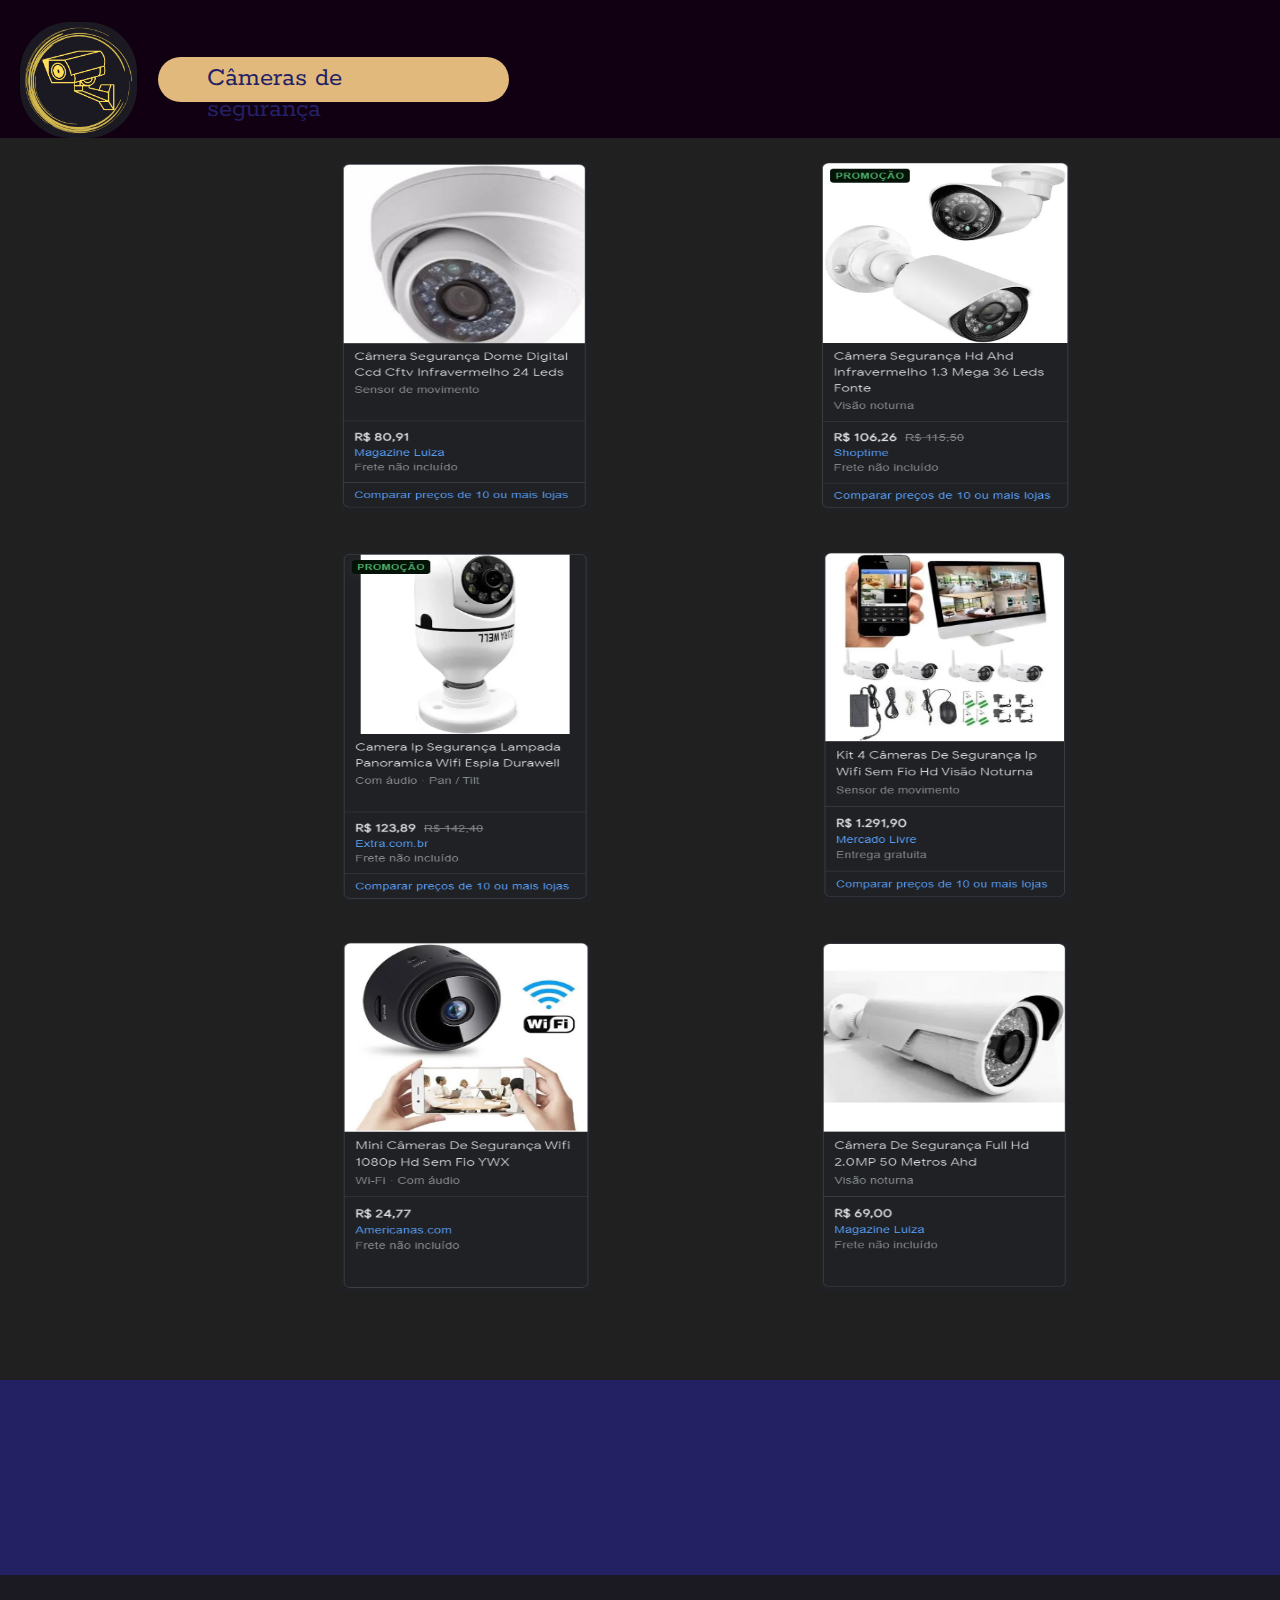
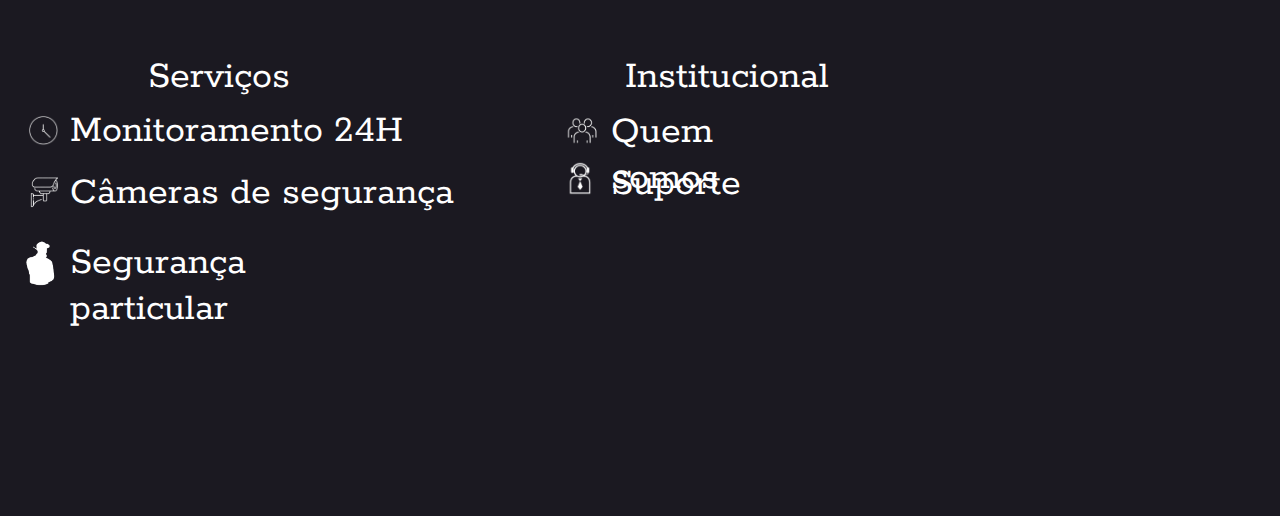
<file: trabalho HPS/Site HPS/cameras.html>
<html id="html1">

<head>
  <link rel="stylesheet" href="cameras.css">
  <link href="https://fonts.googleapis.com/css?family=Rokkitt&display=swap" rel="stylesheet">
</head>

<body>
  <div class=e1_2>
    <div class="cabecario"></div>
    <div class="fundoblack"></div>
    <div class="amarelo"></div><span class="e1_7">Câmeras de segurança</span>
    <div class="e1_8"></div>
    <div class="e1_10"></div>
    <span class="e1_13"><a href="index.html">Voltar</a></span>
    <div class="quadradoblack"></div><span class="Serviços">Serviços</span><span class="Institucional">Institucional</span>
    <div class="quadradoblack2"></div><span class="e1_21">Fale com a gente !</span>SERVIÇO PRATA</span><span class="e1_25">Nossos contatos:</span>
    <div class="e1_26"></div><span class="e1_27">(32) 99377-9147</span>
    <a href="https://www.linkedin.com/in/shp-seguran%C3%A7a-400240246/"><div class="linkedin"></div></a>
    <a href="https://www.instagram.com/hps_ofc/"><div class="insta"></div></a>
    <a href="https://www.facebook.com/profile.php?id=100083362677034"><div class="Face"></div></a>
    <div><span class="Monitoramento"><a href="Monitoramento.html">Monitoramento 24H</a></span>
    <span class="Quem_somos"><a href="Institucional.html">Quem somos</span></a>
    <span class="suporte"><a href="Suporte.html">Suporte</span></a>
    <span class="particular"><a href="seguranca_particular.html">Segurança particular</a></span>
    <span class="Cameras"><a href="cameras.html">Câmeras de segurança</a></span>
    <div class="img1"></div>
    <div class="img2"></div>
    <div class="img3"></div>
    <div class="img4"></div>
    <div class="img5"></div>
    <div class="e1_41"></div>
    <div class="e1_42"></div>
    <div class="e1_43"></div>
  </div>
  <div class="grid-container">
    <div class="grid-item"><img src="venda1.PNG"class="imagemcamera"></div>
    <div class="grid-item"><img src="venda2.PNG"class="imagemcamera"></div>
    <div class="grid-item"><img src="venda3.PNG"class="imagemcamera"></div>  
    <div class="grid-item"><img src="venda4.PNG"class="imagemcamera"></div>
    <div class="grid-item"><img src="venda5.PNG"class="imagemcamera"></div>
    <div class="grid-item"><img src="venda6.PNG"class="imagemcamera"></div>  
    <div class="grid-item"><img src="venda7.PNG"class="imagemcamera"></div>
    <div class="grid-item"><img src="venda8.PNG"class="imagemcamera"></div>
    <div class="grid-item"><img src="venda9.PNG"class="imagemcamera"></div>  
  </div>
</body>
</div>

</html>
</file>
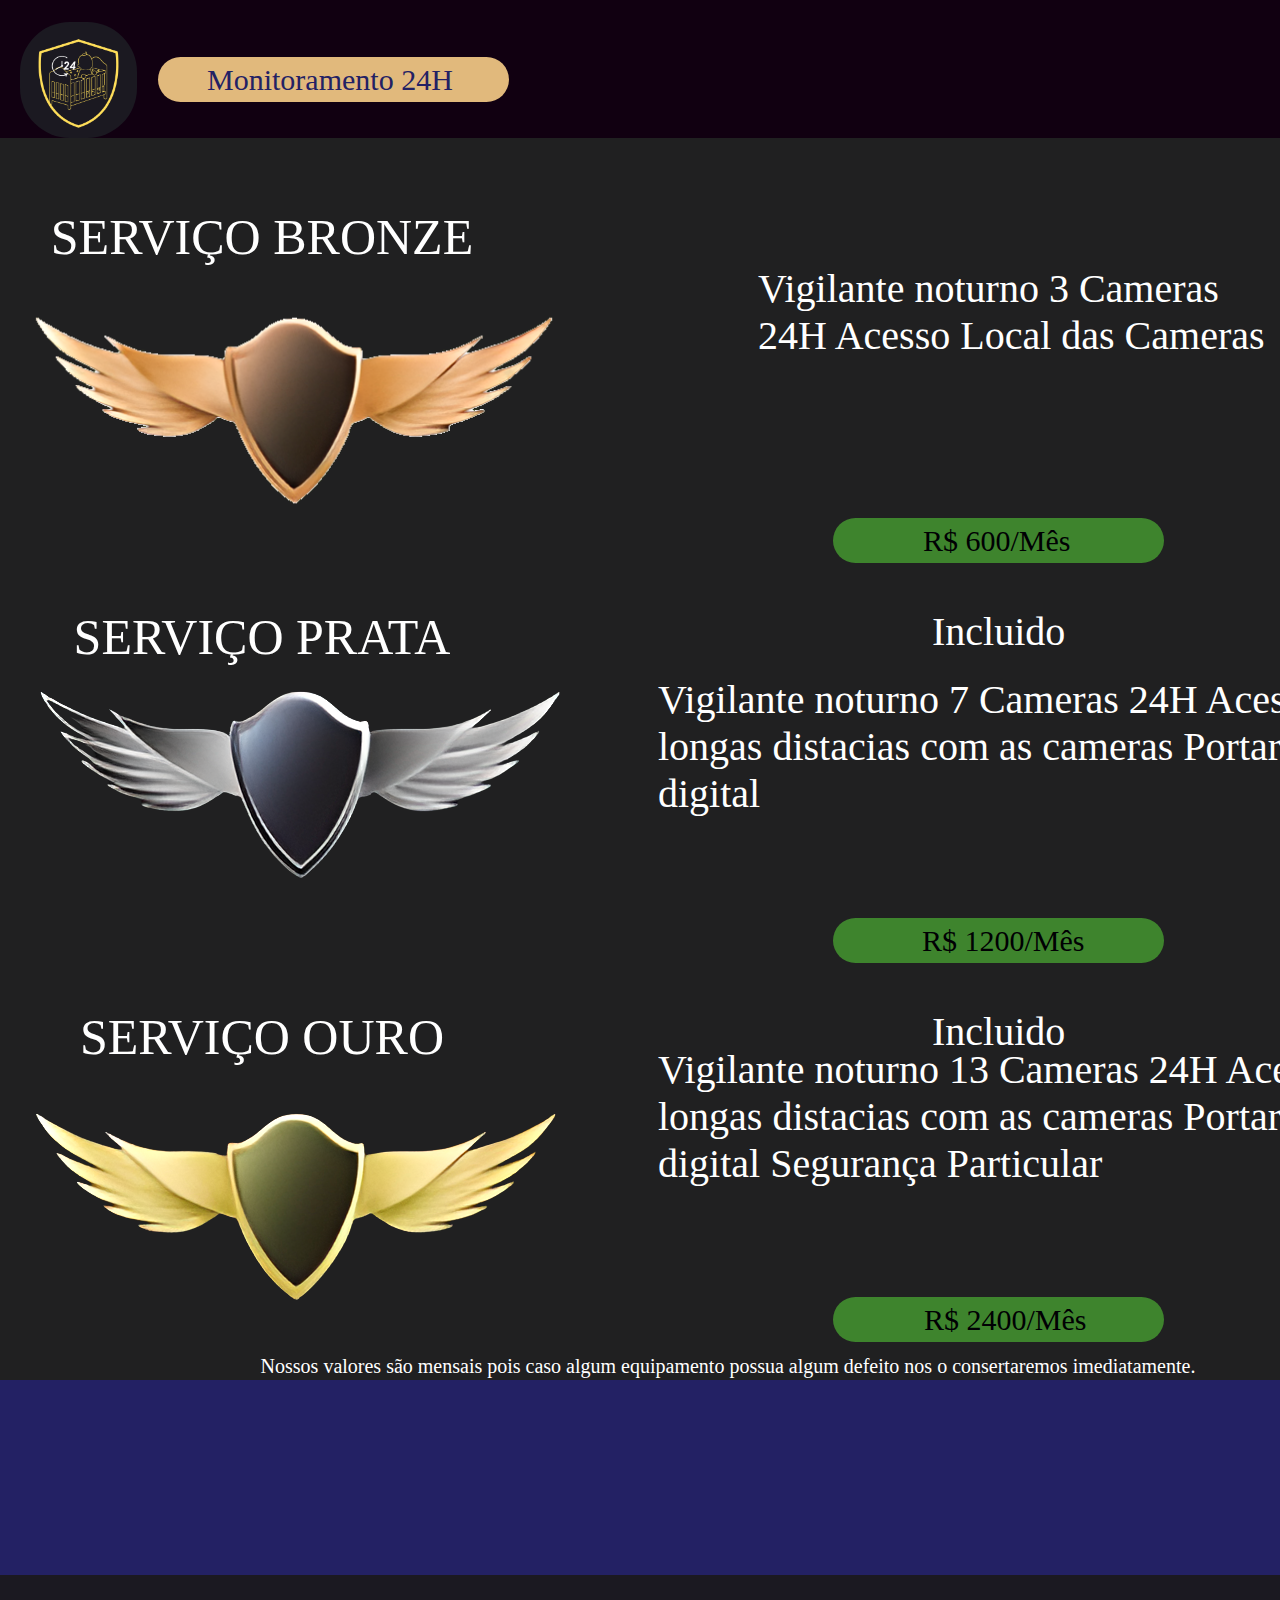
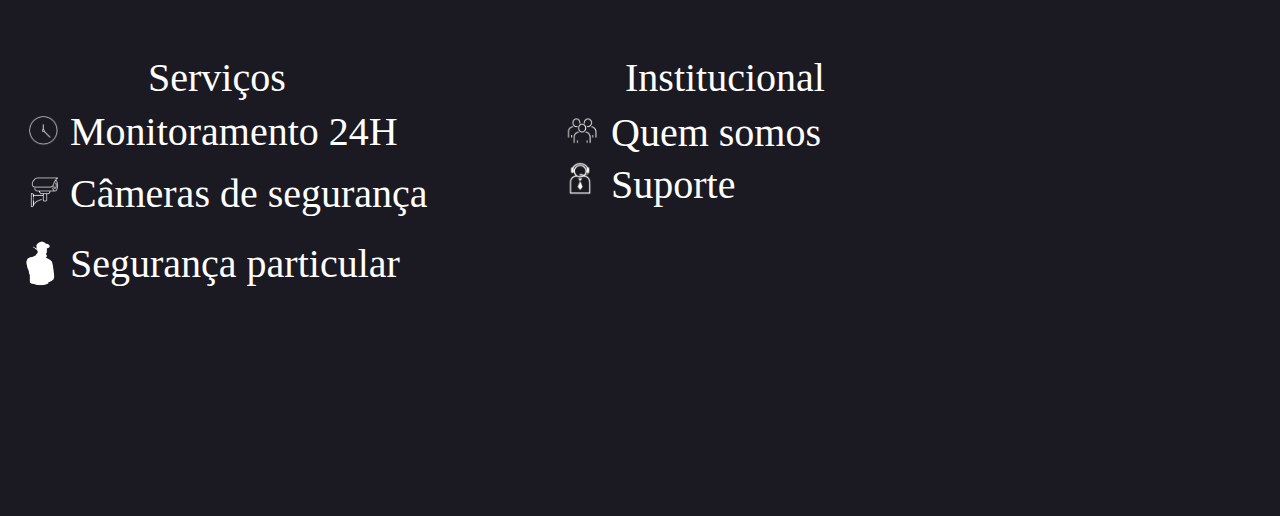
<file: trabalho HPS/Site HPS/Monitoramento.html>
<html id="html1">

<head>
  <link rel="stylesheet" href="monitoramento.css">
  <link rel="icon" type="image/x-icon"href="file:///H:/Front.End/Segunda_etapa/Site%20HPS/Logo_com_escrita.png">
</head>

<body>
  <div class=e1_2>
    <div class="cabecario"></div>
    <div class="fundoblack"></div><span class="e1_5">Vigilante noturno
      13 Cameras 24H
      Acesso a longas distacias com as cameras
      Portaria digital
      Segurança Particular</span>
    <div class="amarelo"></div><span class="e1_7">Monitoramento 24H
    </span>
    <div class="e1_8"></div>
    <div class="e1_10"></div>
    <div class="e1_11"></div>
    <div class="e1_12"></div><span class="e1_13"><a href="index.html">Voltar</a></span><span class="e1_14">R$ 600/Mês</span><span
      class="e1_15">R$ 1200/Mês</span><span class="e1_16">R$ 2400/Mês</span>
    <div class="quadradoblack"></div><span class="e1_18">Serviços</span><span class="Institucional">Institucional</span>
    <div class="quadradoblack2"></div><span class="e1_21">Fale com a gente !</span><span class="e1_22">SERVIÇO OURO</span><span
      class="e1_23">SERVIÇO PRATA</span><span class="e1_24">SERVIÇO BRONZE</span><span class="e1_25">Nossos
      contatos:</span>
    <div class="e1_26"></div><span class="e1_27">(32) 99377-9147
    </span>
  
    <a href="https://www.linkedin.com/in/shp-seguran%C3%A7a-400240246/"><div class="linkedin"></div></a>
    <a href="https://www.instagram.com/hps_ofc/"><div class="insta"></div></a>
    <a href="https://www.facebook.com/profile.php?id=100083362677034"><div class="Face"></div><div></a>
    <span class="Monitoramento"><a href="Monitoramento.html">Monitoramento 24H</a></span>
    <span class="Quem_somos"><a href="institucional.html">Quem somos</a></span>
    <span class="suporte"><a href="Suporte.html">Suporte</a></span>
    <span class="particular"><a href="seguranca_particular.html">Segurança particular</a></span>
    <span class="Cameras"><a href="cameras.html">Câmeras de segurança</a></span>
    
    <div class="img1"></div>
    <div class="img2"></div>
    <div class="img3"></div>
    <div class="img4"></div>
    <div class="img5"></div>
    <div class="e1_41"></div>
    <div class="e1_42"></div>
    <div class="e1_43"></div><span class="e1_45">Incluido</span><span class="e1_46">Incluido</span>
    <div class="prata"></div>
    <div class="ouro"></div>
    <div class="bronze"></div><span class="e1_50">Vigilante noturno
      7 Cameras 24H
      Acesso a longas distacias com as cameras
      Portaria digital</span><span class="e1_51">Vigilante noturno
      3 Cameras 24H
      Acesso Local das Cameras</span><span class="e1_52">Nossos valores são mensais pois caso algum equipamento possua
      algum defeito nos o consertaremos imediatamente.</span>
  </div>
</body>
</div>
</html>
</file>
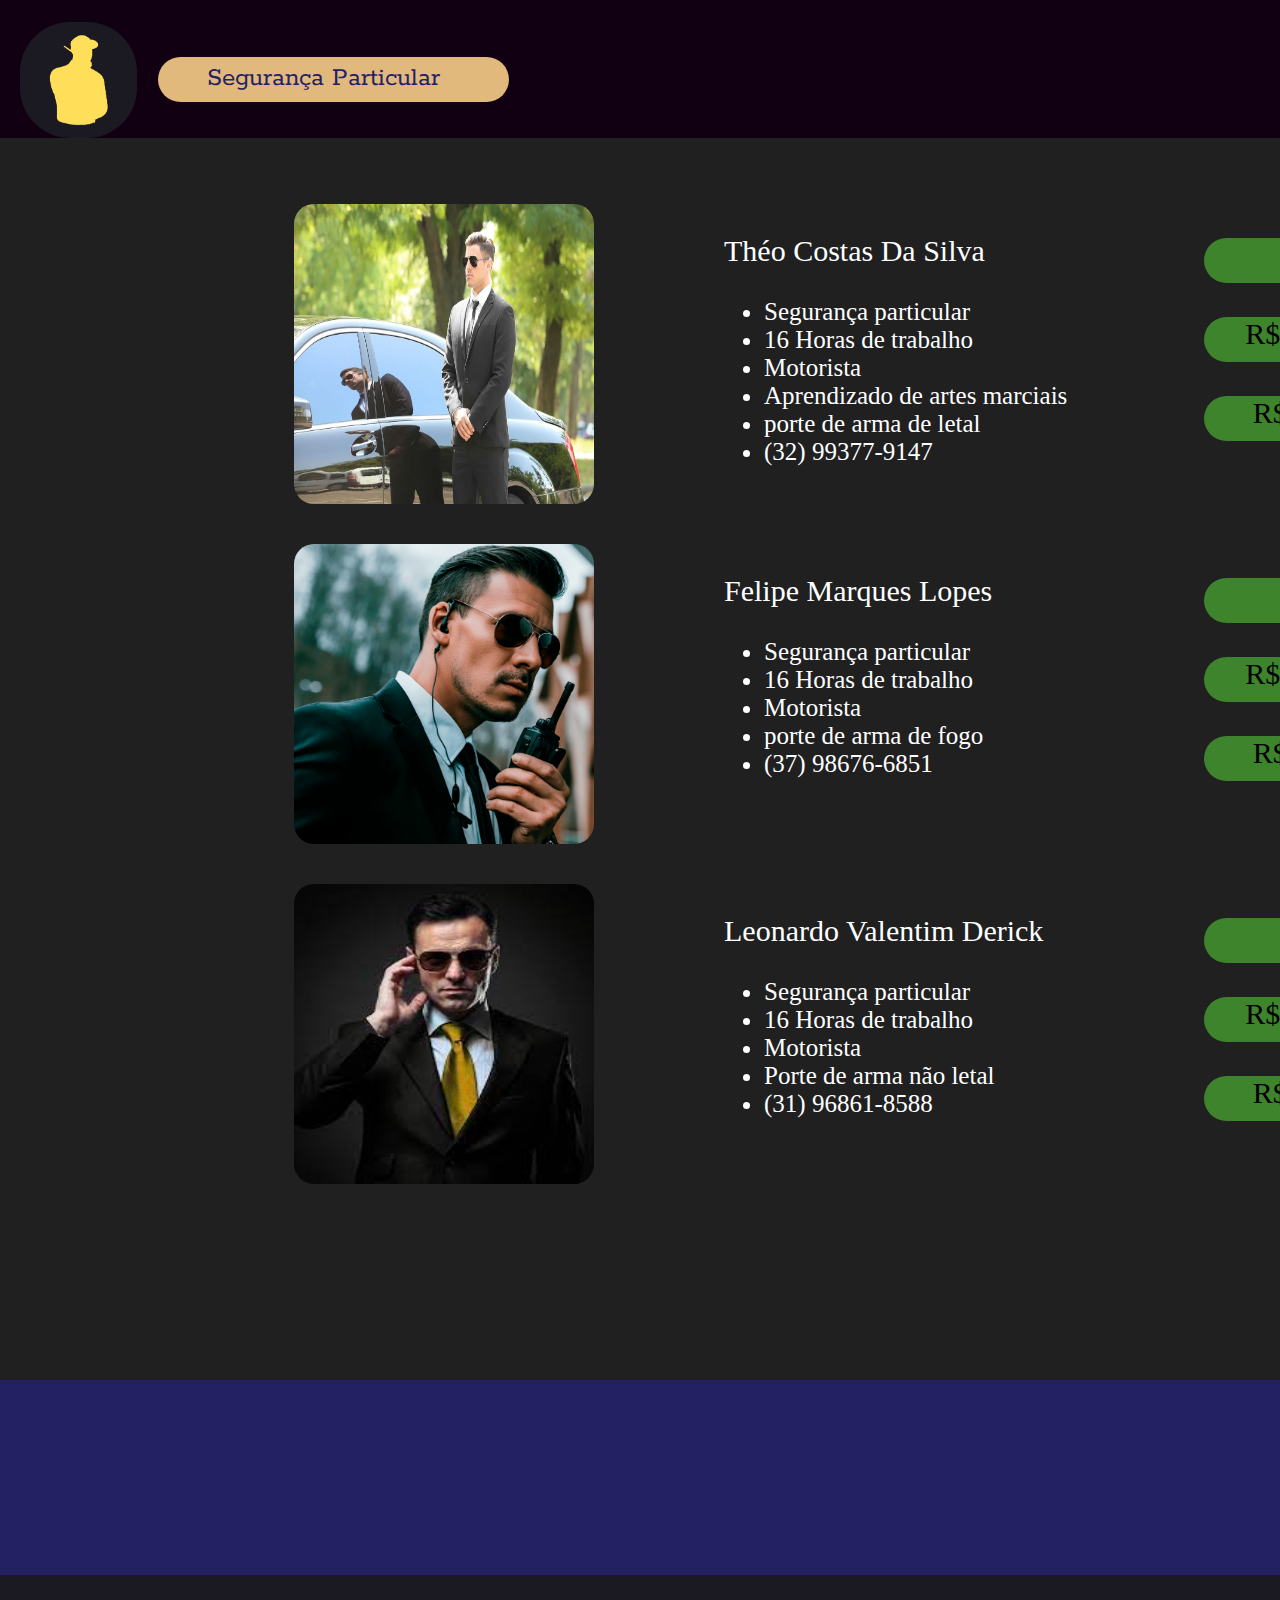
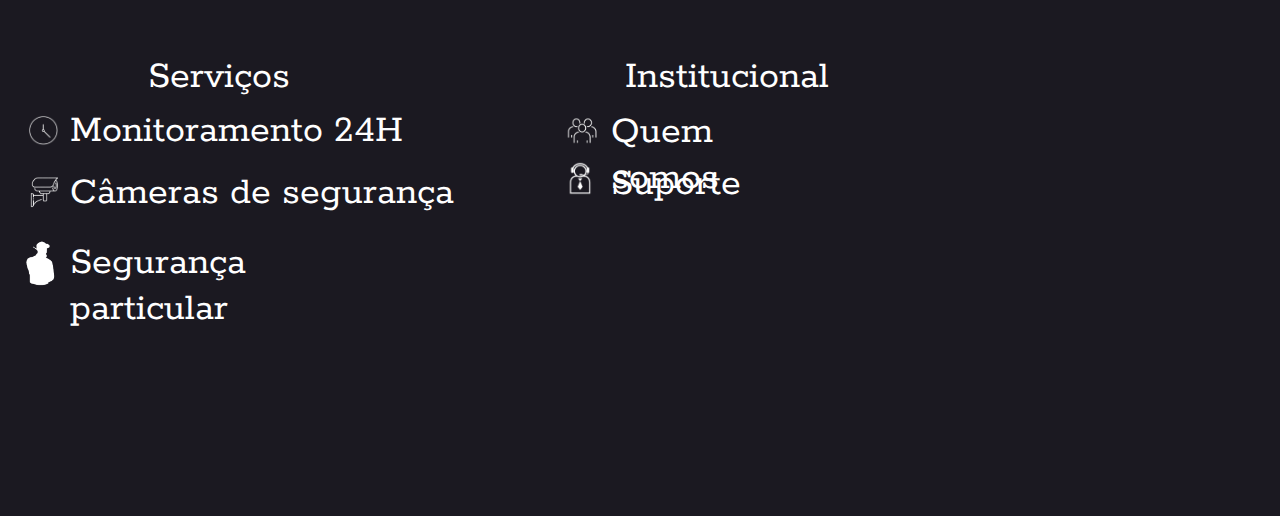
<file: trabalho HPS/Site HPS/seguranca_particular.html>
<html id="html1">

<head>
  <link rel="stylesheet" href="seguranca_particular.css">
  <link href="https://fonts.googleapis.com/css?family=Rokkitt&display=swap" rel="stylesheet">
</head>

<body>
  <div class=e1_2>
    <div class="cabecario"></div>
    <div class="fundoblack"></div>
    <div class="amarelo"></div><span class="e1_7">Segurança Particular</span>
    <div class="e1_8"></div>
    <div class="e1_10"></div>
    <span class="e1_13"><a href="index.html">Voltar</a></span>
    <div class="quadradoblack"></div><span class="Serviços">Serviços</span><span class="Institucional">Institucional</span>
    <div class="quadradoblack2"></div><span class="e1_21">Fale com a gente !</span>SERVIÇO PRATA</span><span class="e1_25">Nossos contatos:</span>
    <div class="e1_26"></div><span class="e1_27">(32) 99377-9147</span>
    <a href="https://www.linkedin.com/in/shp-seguran%C3%A7a-400240246/"><div class="linkedin"></div></a>
    <a href="https://www.instagram.com/hps_ofc/"><div class="insta"></div></a>
    <a href="https://www.facebook.com/profile.php?id=100083362677034"><div class="Face"></div></a>
  
  <div>
    <span class="Monitoramento"><a href="Monitoramento.html">Monitoramento 24H</a></span>
    <span class="Quem_somos"><a href="Institucional.html">Quem somos</span></a>
    <span class="suporte"><a href="Suporte.html">Suporte</span></a>
    <span class="particular"><a href="seguranca_particular.html">Segurança particular</a></span>
    <span class="Cameras"><a href="cameras.html">Câmeras de segurança</a></span>
    <div class="img1"></div>
    <div class="img2"></div>
    <div class="img3"></div>
    <div class="img4"></div>
    <div class="img5"></div>
    <div class="e1_41"></div>
    <div class="e1_42"></div>
    <div class="e1_43"></div>
  </div>
  <div class="grid-container">
    <div class="grid-item"><img src="Théo.png"class="imagemimagememregado"></div>
    
    <div class="grid-item">
      <span class="texto">
        <p>
            Théo Costas Da Silva<br> 
          <ul>
          <li>Segurança particular<br></li>
          <li>16 Horas de trabalho<br></li> 
          <li>Motorista <br></li> 
          <li>Aprendizado de artes marciais<br></li> 
          <li>porte de arma de letal<br></li> 
          <li>(32) 99377-9147<br></li>     
        </ul>      
        </p> 
      </span>
      </div>
    <div class="grid-item"><br><div class="comprar"> R$220/Dia</div><br><div class="comprar"> R$1600/Semanal</div><br><div class="comprar"> R$6200/Mensal</div></div> 

    <div class="grid-item"><img src="Felipe.png"class="imagemimagememregado"></div>
    <div class="grid-item"><span class="texto">
      <p>
        Felipe Marques Lopes<br> 
        <ul>
        <li>Segurança particular<br></li>
        <li>16 Horas de trabalho<br></li>
        <li>Motorista<br></li>
        <li>porte de arma de fogo<br></li>
        <li>(37) 98676-6851<br></li>
        </ul>
      </p>
    </span></div>
    <div class="grid-item"><br><div class="comprar"> R$220/Dia</div><br><div class="comprar"> R$1600/Semanal</div><br><div class="comprar"> R$6200/Mensal</div></div>  
    <div class="grid-item"><img src="Leonardo.png"class="imagemimagememregado"></div>
    <div class="grid-item"><span class="texto">
      <p>
        Leonardo Valentim Derick <br> 
        <ul>
      <li>Segurança particular<br></li> 
      <li>16 Horas de trabalho<br></li> 
      <li>Motorista<br></li>
      <li>Porte de arma não letal<br></li> 
      <li>(31) 96861-8588<br></li>
       </ul> 
      </p>
    </span>
      </div>
    <div class="grid-item"><br><div class="comprar"> R$220/Dia</div><br><div class="comprar"> R$1600/Semanal</div><br><div class="comprar"> R$6200/Mensal</div></div>  
  </div>
</body>
</div>

</html>
</file>
<file: trabalho HPS/Site HPS/cameras.css>
html {
	background-color: rgba(35.00000171363354, 33.00000183284283, 100.00000163912773, 1);
}
.e1_2 {
	background-color: rgba(35.00000171363354, 33.00000183284283, 100.00000163912773, 1);
	width: 1440px;
	height: 2108px;
	position: absolute;
}
.cabecario {
	background-color: #110011;
	width: 132.2%;
	height: 143px;
	position: absolute;
	left: -10px;
	top: -10px;
}
.fundoblack {
	background-color: #202021;
	width: 133%;
	height: 1242px;
	position: absolute;
	left: -22px;
	top: 130px;
}
.amarelo {
	background-color: rgba(225.21680295467377, 184.59438353776932, 123.66075441241264, 1);
	width: 351px;
	height: 45px;
	position: absolute;
	left: 150px;
	top: 49px;
	border-radius: 69px;
}
.e1_7 {
	color: rgba(35.00000171363354, 33.00000183284283, 100.00000163912773, 1);
	width: 254px;
	height: 34px;
	position: absolute;
	left: 199px;
	top: 55px;
	font-family: Rokkitt;
	text-align: left;
	font-size: 26.9px;
	letter-spacing: 0;
}
.e1_8 {
	width: 117px;
	height: 116px;
	position: absolute;
	left: 12px;
	top: 14px;
	border-top-left-radius: 50px;
	border-top-right-radius: 50px;
	border-bottom-left-radius: 50px;
	border-bottom-right-radius: 50px;
	background-image: url(camerasseguran_a_1.png);
	background-repeat: no-repeat;
	background-size: cover;
}
.e1_13 {
	color: rgba(35.00000171363354, 33.00000183284283, 100.00000163912773, 1);
	width: 76px;
	height: 34px;
	position: absolute;
	left: 1675px;
	top: 55px;
	font-family: Rokkitt;
	text-align: left;
	font-size: 30px;
	letter-spacing: 0;
}
.quadradoblack {
	background-color: #1B1921;
	width: 132.2%;
	height: 541px;
	position: absolute;
	left: -10px;
	top: 1567px;
}

.Serviços {
	color: rgba(255, 255, 255, 1);
	width: 142px;
	height: 45px;
	position: absolute;
	left: 140px;
	top: 1646px;
	font-family: Rokkitt;
	text-align: left;
	font-size: 40px;
	letter-spacing: 0;
}

.Institucional {
	color: rgba(255, 255, 255, 1);
	width: 205px;
	height: 45px;
	position: absolute;
	left: 617px;
	top: 1646px;
	font-family: Rokkitt;
	text-align: left;
	font-size: 40px;
	letter-spacing: 0;
}

.quadradoblack2 {
	background-color: #0C0B0B;
	width: 478px;
	height: 684px;
	position: absolute;
	left: 1292px;
	top: 1424px;
}

.e1_21 {
	color: rgba(255, 255, 255, 1);
	width: 497px;
	height: 61px;
	position: absolute;
	left: 1280px;
	top: 1624px;
	font-family: Rokkitt;
	text-align: center;
	font-size: 48px;
	letter-spacing: 0;
}
.e1_25 {
	color: rgba(255, 255, 255, 1);
	width: 497px;
	height: 61px;
	position: absolute;
	left: 1280px;
	top: 1757px;
	font-family: Rokkitt;
	text-align: center;
	font-size: 48px;
	letter-spacing: 0;
}

.e1_26 {
	width: 307px;
	height: 304px;
	position: absolute;
	left: 1370px;
	top: 1373px;
	background-image: url(logo.png);
	background-repeat: no-repeat;
	background-size: cover;
}
.e1_27 {
	color: rgba(77.1687899529934, 72.12304830551147, 241.15430295467377, 1);
	width: 270px;
	height: 39px;
	position: absolute;
	left: 1396px;
	top: 1685px;
	font-family: Rokkitt;
	text-align: center;
	font-size: 40px;
	letter-spacing: 0;
}
.linkedin {
	width: 90px;
	height: 88px;
	position: absolute;
	left: 1590px;
	top: 1840px;
	background-image: url(linkidin.png);
	background-repeat: no-repeat;
	background-size: cover;
}
.insta {
	width: 85.05511474609375px;
	height: 88px;
	position: absolute;
	left: 1480px;
	top: 1840px;
	background-image: url(instagram.png);
	background-repeat: no-repeat;
	background-size: cover;
}
.Face{
	width: 88px;
	height: 88px;
	position: absolute;
	left: 1375px;
	top: 1840px;
	background-image: url(facebook.png);
	background-repeat: no-repeat;
	background-size: cover;
}

.Monitoramento {
	color: rgba(255, 255, 255, 1);
	width: 339px;
	height: 45px;
	position: absolute;
	left: 62px;
	top: 1700px;
	font-family: Rokkitt;
	text-align: left;
	font-size: 40px;
	letter-spacing: 0;
}

.Quem_somos {
	color: rgba(255, 255, 255, 1);
	width: 215px;
	height: 45px;
	position: absolute;
	left: 603px;
	top: 1701px;
	font-family: Rokkitt;
	text-align: left;
	font-size: 40px;
	letter-spacing: 0;
}

.suporte {
	color: rgba(255, 255, 255, 1);
	width: 127px;
	height: 45px;
	position: absolute;
	left: 603px;
	top: 1753px;
	font-family: Rokkitt;
	text-align: left;
	font-size: 40px;
	letter-spacing: 0;
}

.particular {
	color: rgba(255, 255, 255, 1);
	width: 344px;
	height: 45px;
	position: absolute;
	left: 62px;
	top: 1832px;
	font-family: Rokkitt;
	text-align: left;
	font-size: 40px;
	letter-spacing: 0;
}

.Cameras {
	color: rgba(255, 255, 255, 1);
	width: 390px;
	height: 45px;
	position: absolute;
	left: 62px;
	top: 1762px;
	font-family: Rokkitt;
	text-align: left;
	font-size: 40px;
	letter-spacing: 0;
}

.img1 {
	width: 30px;
	height: 31px;
	position: absolute;
	left: 20px;
	top: 1707px;
	background-image: url(relogio_branco_1.png);
	background-repeat: no-repeat;
	background-size: cover;
}

.img2 {
	width: 34px;
	height: 39px;
	position: absolute;
	left: 16px;
	top: 1765px;
	background-image: url(camera_1.png);
	background-repeat: no-repeat;
	background-size: cover;
}

.img3 {
	width: 34px;
	height: 48px;
	position: absolute;
	left: 16px;
	top: 1831px;
	background-image: url(seguran_a_1.png);
	background-repeat: no-repeat;
	background-size: cover;
}

.img4 {
	width: 33px;
	height: 29px;
	position: absolute;
	left: 558px;
	top: 1708px;
	background-image: url(quem_somos_1.png);
	background-repeat: no-repeat;
	background-size: cover;
}

.img5 {
	width: 26px;
	height: 35px;
	position: absolute;
	left: 558px;
	top: 1753px;
	background-image: url(suporte_1.png);
	background-repeat: no-repeat;
	background-size: cover;
}

.e1_41 {
	transform: rotate(-0.000005008956538086317deg);
	width: 1254px;
	height: 0px;
	position: absolute;
	left: 30px;
	top: 600px;
}

.e1_42 {
	transform: rotate(-0.000005008956538086317deg);
	width: 1254px;
	height: 0px;
	position: absolute;
	left: 30px;
	top: 1000px;
}

.e1_43 {
	transform: rotate(-0.000005008956538086317deg);
	width: 1254px;
	height: 0px;
	position: absolute;
	left: 30px;
	top: 200px;
}
.grid-container {
	display: grid;
	grid-template-columns: auto auto auto;
	background-color: #202021;
	position: relative;
	top:5.5%;
	left: 20%;
	z-index: +10;
  }
  .grid-item {
	background-color: #202021;
	border: 10px solid #202021;
	padding: 10px;
	font-size: 30px;
	text-align: center;
	width: 300px;
  }
  .imagemcamera{
	width: 250px;
	height: 350px;
  }
  a{
    text-decoration: none;
    color:white;
  }
  a:hover {
    background-color: #FAFAFA;
    color:#232164;
    border-radius: 5px;
  }
</file>
<file: trabalho HPS/Site HPS/monitoramento.css>
html {
	background-color: rgba(35.00000171363354, 33.00000183284283, 100.00000163912773, 1);
}

.e1_2 {
	background-color: rgba(35.00000171363354, 33.00000183284283, 100.00000163912773, 1);
	width: 1440px;
	height: 2108px;
	position: absolute;
}

.cabecario {
	background-color: #110011;
	width: 132.2%;
	height: 143px;
	position: absolute;
	left: -10px;
	top: -10px;
}

.fundoblack {
	background-color: #202021;
	width: 133%;
	height: 1242px;
	position: absolute;
	left: -22px;
	top: 130px;
}

.e1_5 {
	color: rgba(255, 255, 255, 1);
	width: 762px;
	height: 225px;
	position: absolute;
	left: 650px;
	top: 1038px;
	font-family: Rokkitt;
	text-align: left;
	font-size: 40px;
	letter-spacing: 0;
}

.amarelo {
	background-color: rgba(225.21680295467377, 184.59438353776932, 123.66075441241264, 1);
	width: 351px;
	height: 45px;
	position: absolute;
	left: 150px;
	top: 49px;
	border-radius: 69px;
}

.e1_7 {
	color: rgba(35.00000171363354, 33.00000183284283, 100.00000163912773, 1);
	width: 254px;
	height: 34px;
	position: absolute;
	left: 199px;
	top: 55px;
	font-family: Rokkitt;
	text-align: left;
	font-size: 30px;
	letter-spacing: 0;
}

.e1_8 {
	width: 117px;
	height: 116px;
	position: absolute;
	left: 12px;
	top: 14px;
	border-top-left-radius: 50px;
	border-top-right-radius: 50px;
	border-bottom-left-radius: 50px;
	border-bottom-right-radius: 50px;
	background-image: url(seguran_a24h_1.png);
	background-repeat: no-repeat;
	background-size: cover;
}
.e1_10 {
	background-color: rgba(62.248404175043106, 131.71680092811584, 44.88131448626518, 1);
	width: 331px;
	height: 45px;
	position: absolute;
	left: 825px;
	top: 510px;
	border-radius: 69px;
}

.e1_11 {
	background-color: rgba(62.248404175043106, 131.71680092811584, 44.88131448626518, 1);
	width: 331px;
	height: 45px;
	position: absolute;
	left: 825px;
	top: 910px;
	border-radius: 69px;
}

.e1_12 {
	background-color: rgba(62.248404175043106, 131.71680092811584, 44.88131448626518, 1);
	width: 331px;
	height: 45px;
	position: absolute;
	left: 825px;
	top: 1289px;
	border-radius: 69px;
}

.e1_13 {
	color: rgba(35.00000171363354, 33.00000183284283, 100.00000163912773, 1);
	width: 76px;
	height: 34px;
	position: absolute;
	left: 1675px;
	top: 55px;
	font-family: Rokkitt;
	text-align: left;
	font-size: 30px;
	letter-spacing: 0;
}

.e1_14 {
	color: rgba(0.09542470259475522, 0, 3.1967045785859227, 1);
	width: 151px;
	height: 34px;
	position: absolute;
	left: 915px;
	top: 516px;
	font-family: Rokkitt;
	text-align: left;
	font-size: 30px;
	letter-spacing: 0;
}

.e1_15 {
	color: rgba(0.09542470259475522, 0, 3.1967045785859227, 1);
	width: 165px;
	height: 34px;
	position: absolute;
	left: 914px;
	top: 916px;
	font-family: Rokkitt;
	text-align: left;
	font-size: 30px;
	letter-spacing: 0;
}

.e1_16 {
	color: rgba(0.09542470259475522, 0, 3.1967045785859227, 1);
	width: 165px;
	height: 34px;
	position: absolute;
	left: 916px;
	top: 1295px;
	font-family: Rokkitt;
	text-align: left;
	font-size: 30px;
	letter-spacing: 0;
}

.quadradoblack {
	background-color: #1B1921;
	width: 132.2%;
	height: 541px;
	position: absolute;
	left: -10px;
	top: 1567px;
}

.e1_18 {
	color: rgba(255, 255, 255, 1);
	width: 142px;
	height: 45px;
	position: absolute;
	left: 140px;
	top: 1646px;
	font-family: Rokkitt;
	text-align: left;
	font-size: 40px;
	letter-spacing: 0;
}

.Institucional {
	color: rgba(255, 255, 255, 1);
	width: 205px;
	height: 45px;
	position: absolute;
	left: 617px;
	top: 1646px;
	font-family: Rokkitt;
	text-align: left;
	font-size: 40px;
	letter-spacing: 0;
}

.quadradoblack2 {
	background-color: #0C0B0B;
	width: 478px;
	height: 684px;
	position: absolute;
	left: 1292px;
	top: 1424px;
}

.e1_21 {
	color: rgba(255, 255, 255, 1);
	width: 497px;
	height: 61px;
	position: absolute;
	left: 1280px;
	top: 1624px;
	font-family: Rokkitt;
	text-align: center;
	font-size: 48px;
	letter-spacing: 0;
}

.e1_22 {
	color: rgba(255, 255, 255, 1);
	width: 500px;
	height: 61px;
	position: absolute;
	left: 4px;
	top: 1000px;
	font-family: Rokkitt;
	text-align: center;
	font-size: 50px;
	letter-spacing: 0;
}

.e1_23 {
	color: rgba(255, 255, 255, 1);
	width: 500px;
	height: 61px;
	position: absolute;
	left: 4px;
	top: 600px;
	font-family: Rokkitt;
	text-align: center;
	font-size: 50px;
	letter-spacing: 0;
}

.e1_24 {
	color: rgba(255, 255, 255, 1);
	width: 500px;
	height: 61px;
	position: absolute;
	left: 4px;
	top: 200px;
	font-family: Rokkitt;
	text-align: center;
	font-size: 50px;
	letter-spacing: 0;
}

.e1_25 {
	color: rgba(255, 255, 255, 1);
	width: 497px;
	height: 61px;
	position: absolute;
	left: 1280px;
	top: 1757px;
	font-family: Rokkitt;
	text-align: center;
	font-size: 48px;
	letter-spacing: 0;
}

.e1_26 {
	width: 307px;
	height: 304px;
	position: absolute;
	left: 1370px;
	top: 1373px;
	background-image: url(logo.png);
	background-repeat: no-repeat;
	background-size: cover;
}

.e1_27 {
	color: rgba(77.1687899529934, 72.12304830551147, 241.15430295467377, 1);
	width: 270px;
	height: 39px;
	position: absolute;
	left: 1396px;
	top: 1685px;
	font-family: Rokkitt;
	text-align: center;
	font-size: 40px;
	letter-spacing: 0;
}

.linkedin {
	width: 90px;
	height: 88px;
	position: absolute;
	left: 1590px;
	top: 1840px;
	background-image: url(linkidin.png);
	background-repeat: no-repeat;
	background-size: cover;
}

.insta {
	width: 85.05511474609375px;
	height: 88px;
	position: absolute;
	left: 1480px;
	top: 1840px;
	background-image: url(instagram.png);
	background-repeat: no-repeat;
	background-size: cover;
}

.Face{
	width: 88px;
	height: 88px;
	position: absolute;
	left: 1375px;
	top: 1840px;
	background-image: url(facebook.png);
	background-repeat: no-repeat;
	background-size: cover;
}

.Monitoramento {
	color: rgba(255, 255, 255, 1);
	width: 339px;
	height: 45px;
	position: absolute;
	left: 62px;
	top: 1700px;
	font-family: Rokkitt;
	text-align: left;
	font-size: 40px;
	letter-spacing: 0;
}

.Quem_somos {
	color: rgba(255, 255, 255, 1);
	width: 215px;
	height: 45px;
	position: absolute;
	left: 603px;
	top: 1701px;
	font-family: Rokkitt;
	text-align: left;
	font-size: 40px;
	letter-spacing: 0;
}

.suporte {
	color: rgba(255, 255, 255, 1);
	width: 127px;
	height: 45px;
	position: absolute;
	left: 603px;
	top: 1753px;
	font-family: Rokkitt;
	text-align: left;
	font-size: 40px;
	letter-spacing: 0;
}

.particular {
	color: rgba(255, 255, 255, 1);
	width: 344px;
	height: 45px;
	position: absolute;
	left: 62px;
	top: 1832px;
	font-family: Rokkitt;
	text-align: left;
	font-size: 40px;
	letter-spacing: 0;
}

.Cameras {
	color: rgba(255, 255, 255, 1);
	width: 390px;
	height: 45px;
	position: absolute;
	left: 62px;
	top: 1762px;
	font-family: Rokkitt;
	text-align: left;
	font-size: 40px;
	letter-spacing: 0;
}

.img1 {
	width: 30px;
	height: 31px;
	position: absolute;
	left: 20px;
	top: 1707px;
	background-image: url(relogio_branco_1.png);
	background-repeat: no-repeat;
	background-size: cover;
}

.img2 {
	width: 34px;
	height: 39px;
	position: absolute;
	left: 16px;
	top: 1765px;
	background-image: url(camera_1.png);
	background-repeat: no-repeat;
	background-size: cover;
}

.img3 {
	width: 34px;
	height: 48px;
	position: absolute;
	left: 16px;
	top: 1831px;
	background-image: url(seguran_a_1.png);
	background-repeat: no-repeat;
	background-size: cover;
}

.img4 {
	width: 33px;
	height: 29px;
	position: absolute;
	left: 558px;
	top: 1708px;
	background-image: url(quem_somos_1.png);
	background-repeat: no-repeat;
	background-size: cover;
}

.img5 {
	width: 26px;
	height: 35px;
	position: absolute;
	left: 558px;
	top: 1753px;
	background-image: url(suporte_1.png);
	background-repeat: no-repeat;
	background-size: cover;
}

.e1_41 {
	transform: rotate(-0.000005008956538086317deg);
	width: 1254px;
	height: 0px;
	position: absolute;
	left: 30px;
	top: 600px;
}

.e1_42 {
	transform: rotate(-0.000005008956538086317deg);
	width: 1254px;
	height: 0px;
	position: absolute;
	left: 30px;
	top: 1000px;
}

.e1_43 {
	transform: rotate(-0.000005008956538086317deg);
	width: 1254px;
	height: 0px;
	position: absolute;
	left: 30px;
	top: 200px;
}

.e1_45 {
	color: rgba(255, 255, 255, 1);
	width: 134px;
	height: 45px;
	position: absolute;
	left: 924px;
	top: 1000px;
	font-family: Rokkitt;
	text-align: left;
	font-size: 40px;
	letter-spacing: 0;
}

.e1_46 {
	color: rgba(255, 255, 255, 1);
	width: 134px;
	height: 45px;
	position: absolute;
	left: 924px;
	top: 600px;
	font-family: Rokkitt;
	text-align: left;
	font-size: 40px;
	letter-spacing: 0;
}

.prata {
	width: 560px;
	height: 236px;
	position: absolute;
	left: 12px;
	top: 645px;
	background-image: url(prata_1.png);
	background-repeat: no-repeat;
	background-size: cover;
}

.ouro {
	width: 560px;
	height: 276px;
	position: absolute;
	left: 12px;
	top: 1045px;
	background-image: url(ouro_1.png);
	background-repeat: no-repeat;
	background-size: cover;
}

.bronze {
	width: 560px;
	height: 236px;
	position: absolute;
	left: 8px;
	top: 261px;
	background-image: url(bronze_1.png);
	background-repeat: no-repeat;
	background-size: cover;
}

.e1_50 {
	color: rgba(255, 255, 255, 1);
	width: 762px;
	height: 180px;
	position: absolute;
	left: 650px;
	top: 668px;
	font-family: Rokkitt;
	text-align: left;
	font-size: 40px;
	letter-spacing: 0;
}

.e1_51 {
	color: rgba(255, 255, 255, 1);
	width: 534px;
	height: 135px;
	position: absolute;
	left: 750px;
	top: 257px;
	font-family: Rokkitt;
	text-align: left;
	font-size: 40px;
	letter-spacing: 0;
}

.e1_52 {
	color: rgba(255, 255, 255, 1);
	width: 1430px;
	height: 36px;
	position: absolute;
	left: 5px;
	top: 1347px;
	font-family: Rokkitt;
	text-align: center;
	font-size: 20px;
	letter-spacing: 0;
}
a{
    text-decoration: none;
    color:white;
  }
  a:hover {
    background-color: #FAFAFA;
    color:#232164;
    border-radius: 5px;
  }
</file>
<file: trabalho HPS/Site HPS/seguranca_particular.css>
html {
	background-color: rgba(35.00000171363354, 33.00000183284283, 100.00000163912773, 1);
}
.e1_2 {
	background-color: rgba(35.00000171363354, 33.00000183284283, 100.00000163912773, 1);
	width: 1440px;
	height: 2108px;
	position: absolute;
}
.cabecario {
	background-color: #110011;
	width: 132.2%;
	height: 143px;
	position: absolute;
	left: -10px;
	top: -10px;
}
.fundoblack {
	background-color: #202021;
	width: 133%;
	height: 1242px;
	position: absolute;
	left: -22px;
	top: 130px;
}
.amarelo {
	background-color: rgba(225.21680295467377, 184.59438353776932, 123.66075441241264, 1);
	width: 351px;
	height: 45px;
	position: absolute;
	left: 150px;
	top: 49px;
	border-radius: 69px;
}
.e1_7 {
	color: rgba(35.00000171363354, 33.00000183284283, 100.00000163912773, 1);
	width: 254px;
	height: 34px;
	position: absolute;
	left: 199px;
	top: 55px;
	font-family: Rokkitt;
	text-align: left;
	font-size: 26.9px;
	letter-spacing: 0;
}
.e1_8 {
	width: 117px;
	height: 116px;
	position: absolute;
	left: 12px;
	top: 14px;
	border-top-left-radius: 50px;
	border-top-right-radius: 50px;
	border-bottom-left-radius: 50px;
	border-bottom-right-radius: 50px;
	background-image: url(seguran_a_25.png);
	background-repeat: no-repeat;
	background-size: cover;
}
.voltar {
	background-color: rgba(249.6875050663948, 249.6875050663948, 249.6875050663948, 1);
	width: 193px;
	height: 45px;
	position: absolute;
	left: 1620px;
	top: 49px;
	border-radius: 69px;
}
.e1_13 {
	color: rgba(35.00000171363354, 33.00000183284283, 100.00000163912773, 1);
	width: 76px;
	height: 34px;
	position: absolute;
	left: 1675px;
	top: 55px;
	font-family: Rokkitt;
	text-align: left;
	font-size: 30px;
	letter-spacing: 0;
}
.quadradoblack {
	background-color: #1B1921;
	width: 132.2%;
	height: 541px;
	position: absolute;
	left: -10px;
	top: 1567px;
}

.Serviços {
	color: rgba(255, 255, 255, 1);
	width: 142px;
	height: 45px;
	position: absolute;
	left: 140px;
	top: 1646px;
	font-family: Rokkitt;
	text-align: left;
	font-size: 40px;
	letter-spacing: 0;
}

.Institucional {
	color: rgba(255, 255, 255, 1);
	width: 205px;
	height: 45px;
	position: absolute;
	left: 617px;
	top: 1646px;
	font-family: Rokkitt;
	text-align: left;
	font-size: 40px;
	letter-spacing: 0;
}

.quadradoblack2 {
	background-color: #0C0B0B;
	width: 478px;
	height: 684px;
	position: absolute;
	left: 1292px;
	top: 1424px;
}

.e1_21 {
	color: rgba(255, 255, 255, 1);
	width: 497px;
	height: 61px;
	position: absolute;
	left: 1280px;
	top: 1624px;
	font-family: Rokkitt;
	text-align: center;
	font-size: 48px;
	letter-spacing: 0;
}
.e1_25 {
	color: rgba(255, 255, 255, 1);
	width: 497px;
	height: 61px;
	position: absolute;
	left: 1280px;
	top: 1757px;
	font-family: Rokkitt;
	text-align: center;
	font-size: 48px;
	letter-spacing: 0;
}

.e1_26 {
	width: 307px;
	height: 304px;
	position: absolute;
	left: 1370px;
	top: 1373px;
	background-image: url(logo.png);
	background-repeat: no-repeat;
	background-size: cover;
}
.e1_27 {
	color: rgba(77.1687899529934, 72.12304830551147, 241.15430295467377, 1);
	width: 270px;
	height: 39px;
	position: absolute;
	left: 1396px;
	top: 1685px;
	font-family: Rokkitt;
	text-align: center;
	font-size: 40px;
	letter-spacing: 0;
}
.linkedin {
	width: 90px;
	height: 88px;
	position: absolute;
	left: 1590px;
	top: 1840px;
	background-image: url(linkidin.png);
	background-repeat: no-repeat;
	background-size: cover;
}
.insta {
	width: 85.05511474609375px;
	height: 88px;
	position: absolute;
	left: 1480px;
	top: 1840px;
	background-image: url(instagram.png);
	background-repeat: no-repeat;
	background-size: cover;
}
.Face{
	width: 88px;
	height: 88px;
	position: absolute;
	left: 1375px;
	top: 1840px;
	background-image: url(facebook.png);
	background-repeat: no-repeat;
	background-size: cover;
}

.Monitoramento {
	color: rgba(255, 255, 255, 1);
	width: 339px;
	height: 45px;
	position: absolute;
	left: 62px;
	top: 1700px;
	font-family: Rokkitt;
	text-align: left;
	font-size: 40px;
	letter-spacing: 0;
}

.Quem_somos {
	color: rgba(255, 255, 255, 1);
	width: 215px;
	height: 45px;
	position: absolute;
	left: 603px;
	top: 1701px;
	font-family: Rokkitt;
	text-align: left;
	font-size: 40px;
	letter-spacing: 0;
}

.suporte {
	color: rgba(255, 255, 255, 1);
	width: 127px;
	height: 45px;
	position: absolute;
	left: 603px;
	top: 1753px;
	font-family: Rokkitt;
	text-align: left;
	font-size: 40px;
	letter-spacing: 0;
}

.particular {
	color: rgba(255, 255, 255, 1);
	width: 344px;
	height: 45px;
	position: absolute;
	left: 62px;
	top: 1832px;
	font-family: Rokkitt;
	text-align: left;
	font-size: 40px;
	letter-spacing: 0;
}

.Cameras {
	color: rgba(255, 255, 255, 1);
	width: 390px;
	height: 45px;
	position: absolute;
	left: 62px;
	top: 1762px;
	font-family: Rokkitt;
	text-align: left;
	font-size: 40px;
	letter-spacing: 0;
}

.img1 {
	width: 30px;
	height: 31px;
	position: absolute;
	left: 20px;
	top: 1707px;
	background-image: url(relogio_branco_1.png);
	background-repeat: no-repeat;
	background-size: cover;
}

.img2 {
	width: 34px;
	height: 39px;
	position: absolute;
	left: 16px;
	top: 1765px;
	background-image: url(camera_1.png);
	background-repeat: no-repeat;
	background-size: cover;
}

.img3 {
	width: 34px;
	height: 48px;
	position: absolute;
	left: 16px;
	top: 1831px;
	background-image: url(seguran_a_1.png);
	background-repeat: no-repeat;
	background-size: cover;
}

.img4 {
	width: 33px;
	height: 29px;
	position: absolute;
	left: 558px;
	top: 1708px;
	background-image: url(quem_somos_1.png);
	background-repeat: no-repeat;
	background-size: cover;
}

.img5 {
	width: 26px;
	height: 35px;
	position: absolute;
	left: 558px;
	top: 1753px;
	background-image: url(suporte_1.png);
	background-repeat: no-repeat;
	background-size: cover;
}

.e1_41 {
	transform: rotate(-0.000005008956538086317deg);
	width: 1254px;
	height: 0px;
	position: absolute;
	left: 30px;
	top: 600px;
}

.e1_42 {
	transform: rotate(-0.000005008956538086317deg);
	width: 1254px;
	height: 0px;
	position: absolute;
	left: 30px;
	top: 1000px;
}

.e1_43 {
	transform: rotate(-0.000005008956538086317deg);
	width: 1254px;
	height: 0px;
	position: absolute;
	left: 30px;
	top: 200px;
}
.grid-container {
	display: grid;
	grid-template-columns: auto auto auto;
	background-color: #202021;
	position: relative;
	top:7.5%;
	left: 15%;
	z-index: +10;
  }
  .grid-item {
	background-color: #202021;
	border: 10px solid #202021;
	padding: 10px;
	font-size: 30px;
	text-align: center;
	width: 400px;
  }
  .imagemimagememregado{
	width: 300px;
	height: 300px;
	border-radius: 20px;
  }
.texto p{
	color: #ffffff;
	text-align: justify;
	font-size: 30px;
  }
  ul{
	color: #ffffff;
	text-align: justify;
	font-size: 25px;
  }
  .comprar {
	background-color: #3E842D;
	width: 289px;
	height: 45px;
	border-radius: 70px;
}
a{
    text-decoration: none;
    color:white;
  }
  a:hover {
    background-color: #FAFAFA;
    color:#232164;
    border-radius: 5px;
  }
</file>
